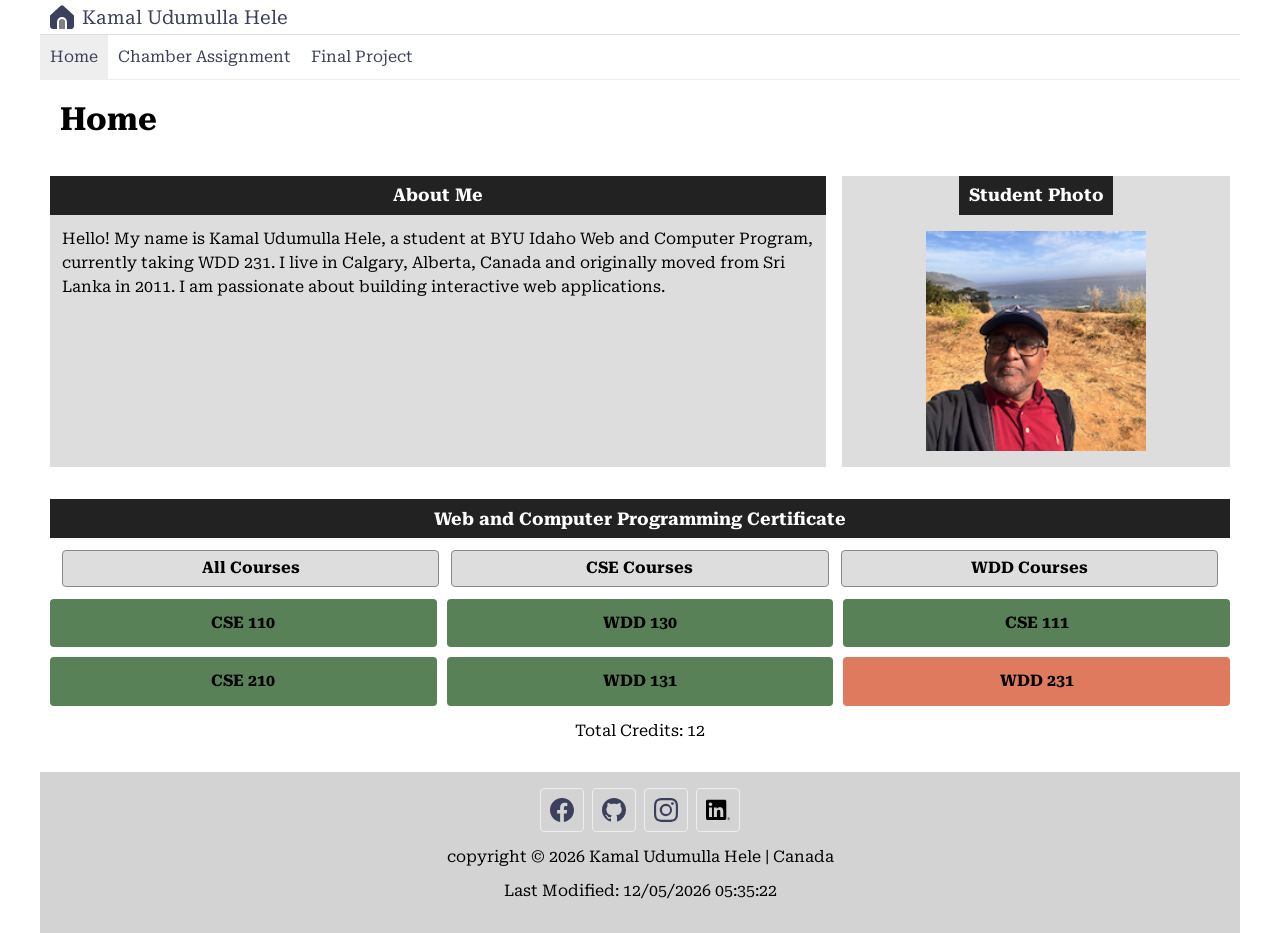
<file: index.html>
<!DOCTYPE html>
<html lang="en">

<head>
    <meta charset="UTF-8">
    <meta name="viewport" content="width=device-width, initial-scale=1.0">
    <title>Home Page | WDD 231: Web Frontend Development I | Kamal Udumulla Hele</title>
    <meta name="description" content="Web Frontend Development course by BYU Idaho student home page">
    <meta name="author" content="Kamal Udumulla Hele">
    <link rel="preconnect" href="https://fonts.googleapis.com">
    <link rel="preconnect" href="https://fonts.gstatic.com" crossorigin>
    <link
        href="https://fonts.googleapis.com/css2?family=Roboto+Serif:ital,opsz,wght@0,8..144,100..900;1,8..144,100..900&display=swap"
        rel="stylesheet">
    <link rel="icon" href="favicon-2.ico">
    <!--stylesheets here-->
    <link rel="stylesheet" href="styles/normalize.css">
    <link rel="stylesheet" href="styles/base.css">
    <link rel="stylesheet" href="styles/larger.css" media="(min-width: 38rem)">
    <script src="scripts/navigation.js" defer></script>
    <script type="module" src="scripts/course.js"></script>
</head>

<body>
    <header>
        <img src="images/logo.svg" alt="Kamal Udumulla Hele website logo" width="512" height="512" loading="lazy">
        <span>Kamal Udumulla Hele</span>
        <button id="nav-button" class="hamburger" aria-label="Toggle navigation" aria-expanded="false"></button>
    </header>
    <nav id="nav-bar" class="navigation">
        <ul>
            <li class="current"><a href="#" aria-current="page">Home</a></li>
            <li><a href="#">Chamber Assignment</a></li>
            <li><a href="#">Final Project</a></li>
        </ul>
    </nav>
    <main>
        <h1>Home</h1>
        <section class="about">
            <h2>About Me</h2>
            <p>Hello! My name is Kamal Udumulla Hele, a student at BYU Idaho Web and Computer Program, currently
                taking WDD 231. I live in Calgary, Alberta, Canada and originally moved from Sri Lanka in 2011. I am
                passionate about building interactive web applications.</p>
        </section>
        <section class="student-photo">
            <h2>Student Photo</h2>
            <img src="images/kamal.png" alt="Kamal Udumulla Hele">
        </section>
        <section id="certificate">
            <h2>Web and Computer Programming Certificate</h2>
            <div class="course-buttons">
                <button id="all">All Courses</button>
                <button id="cse">CSE Courses</button>
                <button id="wdd">WDD Courses</button>
            </div>

            <div class="courses"></div>
            <p id="totalCredits"></p>
        </section>
    </main>
    <footer>
        <div class="social">
            <a href="https://facebook.com/kamal.chandrakumara" target="_blank"><img src="images/facebook.svg"
                    alt="facebook profile" width="24" height="24"></a>
            <a href="https://github.com/Kamaludumullahele" target="_blank"><img src="images/github.svg"
                    alt="github profile" width="24" height="24"></a>
            <a href="https://www.instagram.ocm/kamal_udumullahele" target="_blank"><img src="images/instagram.svg"
                    alt="instagram profile" width="24" height="24"></a>
            <a href="https://www.linkedin.com/in/kamal-udumulla-hele-8156739b" target="_blank"><img
                    src="images/linkedin.svg" alt="linkedin profile" width="24" height="24"></a>

        </div>
        <p>copyright &copy; <span id="currentyear"></span> Kamal Udumulla Hele | Canada</p>
        <p id="lastModified"></p>
    </footer>
</body>

</html>
</file>
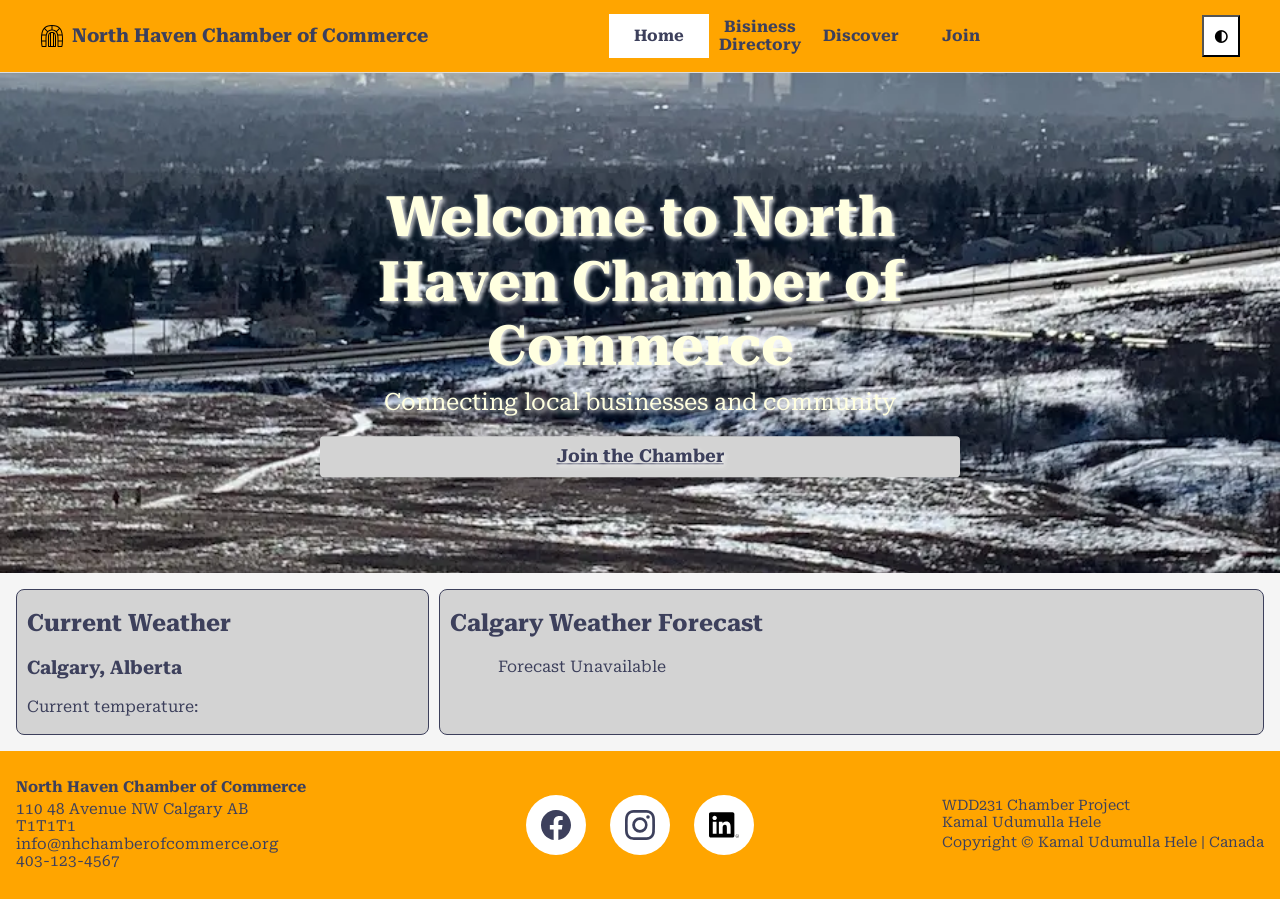
<file: chamber/index.html>
<!DOCTYPE html>
<html lang="en">

<head>
    <meta charset="UTF-8">
    <meta name="viewport" content="width=device-width, initial-scale=1.0">
    <title>Chamber Directory Page</title>
    <meta name="description"
        content="Browse the Chamber of Commerce business directory to find local businesses, services, and organisations serving our community.">
    <meta name="author" content="Kamal Udumulla Hele">
    <link rel="preconnect" href="https://fonts.googleapis.com">
    <link rel="preconnect" href="https://fonts.gstatic.com" crossorigin>
    <link rel="stylesheet"
        href="https://fonts.googleapis.com/css2?family=Roboto+Serif:ital,opsz,wght@0,8..144,100..900;1,8..144,100..900&display=swap">
    <link rel="shortcut icon" href="images/favicon.ico" type="image/x-icon">

    <meta property="og:type" content="website">
    <meta property="og:title" content="Chamber of Commerce Business Directory">
    <meta property="og:description" content="Discover local businesses, services, and organisations in our community.">
    <meta property="og:url" content="https://kamaludumullahele.github.io/wdd231/chamber/directory.html">
    <meta property="og:image"
        content="https://kamaludumullahele.github.io/wdd231/chamber/images/chamber-social-preview.png">

    <link rel="stylesheet" href="styles/normalize.css">
    <link rel="stylesheet" href="styles/small.css">
    <link rel="stylesheet" href="styles/larger.css">

    <script src="scripts/directory.js" defer></script>
    <script src="scripts/weather-page.js" defer></script>
</head>

<body>
    <header>
        <img class="chamber-logo" src="images/chamber-logo.svg" alt="chamber sign to represent chamber of commerce"
            width="100" height="100" fetchpriority="high">
        <span>North Haven Chamber of Commerce</span>
        <nav id="nav-bar" class="navigation">
            <ul>
                <li class="current"><a href="index.html" aria-current="page">Home</a></li>
                <li><a href="directory.html">Bisiness Directory</a></li>
                <li><a href="#">Discover</a></li>
                <li><a href="join.html">Join</a></li>
                <li class="extra"><a href="#">About</a></li>
                <li class="extra"><a href="#">Podcast</a></li>
                <li class="extra"><a href="#">Events</a></li>

            </ul>
        </nav>
        <button class="theme-button" aria-label="change theme">◐</button>
        <button id="menu-button" class="hamburger" aria-label="Toggle navigation" aria-expanded="false"
            aria-controls="nav-bar">&#9776;</button>
    </header>
    <main>
        <section class="hero">
            <img src="images/hero.webp" alt="picture of Nose Hill adjecent to North Haven community area"
                loading="lazy">
            <div class="hero-content">
                <h1>Welcome to North Haven Chamber of Commerce</h1>
                <p>Connecting local businesses and community</p>
                <a href="join.html" class="cta">Join the Chamber</a>
            </div>
        </section>
        <div class="weather-container">
            <section class="weather">
                <h2>Current Weather</h2>
                <h3>Calgary, Alberta</h3>
                <p>Current temperature: <br><span id="current-temp"></span></p>
                <figure id="weather-figure">
                    <img id="weather-icon" alt="" hidden>
                    <figcaption id="weather-caption"></figcaption>
                </figure>
            </section>

            <section class="forecast">
                <h2>Calgary Weather Forecast</h2>
                <div id="forecast">Loading forecast...</div>
            </section>
        </div>
    </main>

    <footer>
        <div class="footer-contact">
            <p><strong>North Haven Chamber of Commerce</strong></p>
            <p>110 48 Avenue NW Calgary AB<br>T1T1T1<br>info@nhchamberofcommerce.org<br>403-123-4567</p>
        </div>
        <div class="social">
            <a href="https://facebook.com" target="_blank"><img src="../images/facebook.svg" alt="facebook profile"
                    width="24" height="24"></a>
            <a href="https://www.instagram.com" target="_blank"><img src="../images/instagram.svg"
                    alt="instagram profile" width="24" height="24"></a>
            <a href="https://www.linkedin.com" target="_blank"><img src="../images/linkedin.svg" alt="linkedin profile"
                    width="24" height="24"></a>
        </div>
        <div class="footer-project">
            <p>WDD231 Chamber Project<br>Kamal Udumulla Hele</p>
            <p>Copyright &copy; <span id="currentyear"></span> Kamal Udumulla Hele | Canada</p>
            <p id="lastModified"></p>
        </div>
    </footer>

</body>

</html>
</file>
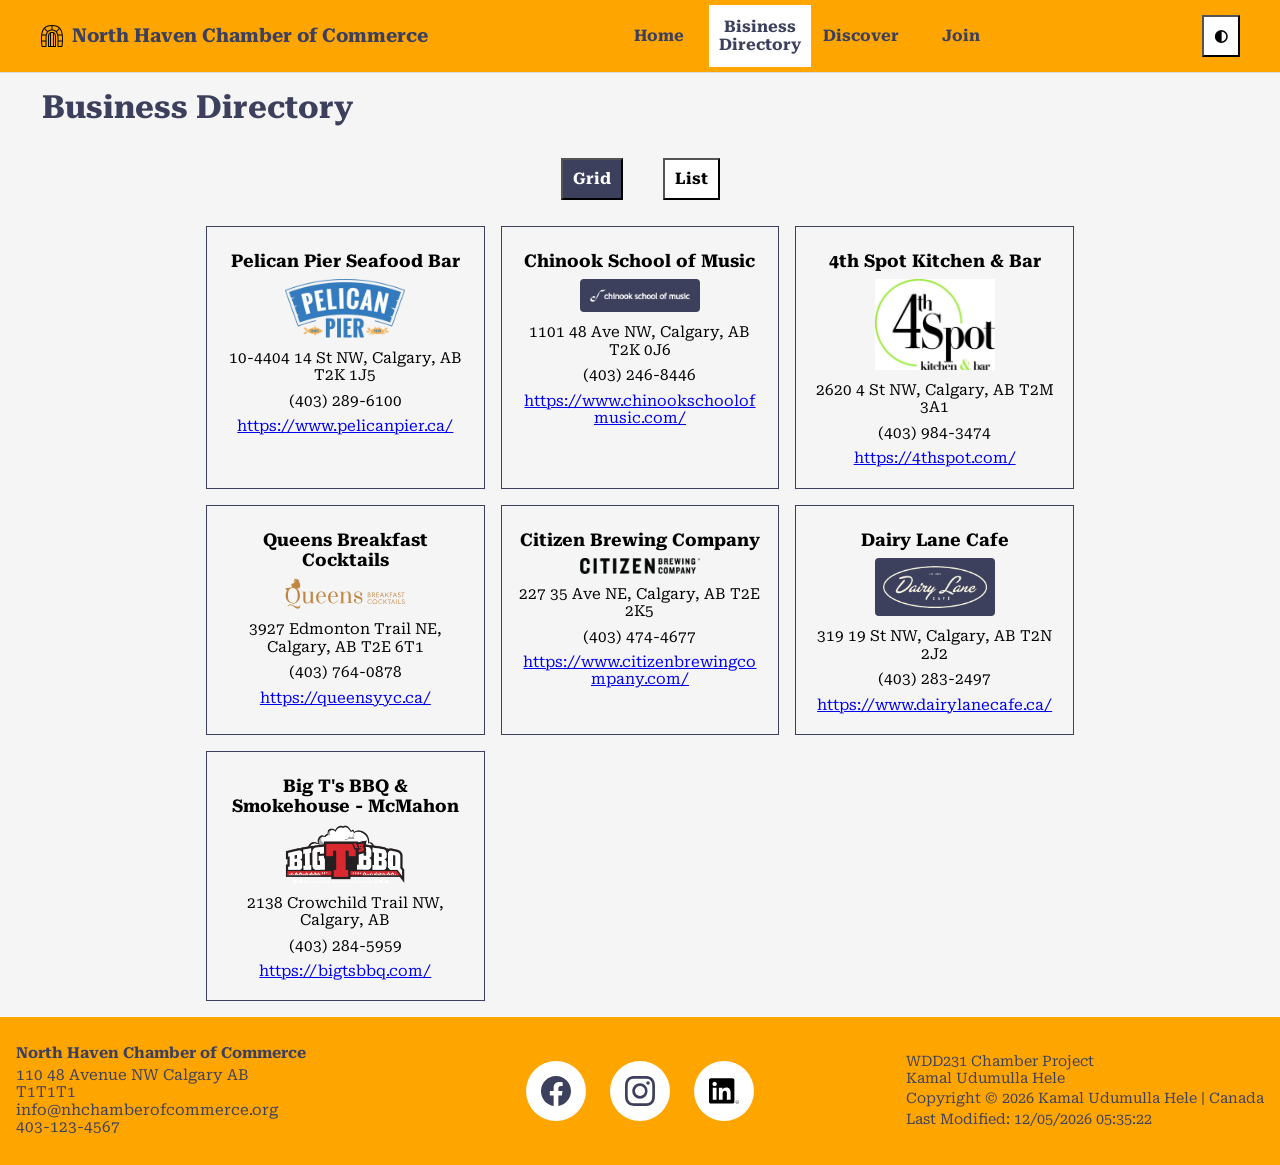
<file: chamber/directory.html>
<!DOCTYPE html>
<html lang="en">

<head>
    <meta charset="UTF-8">
    <meta name="viewport" content="width=device-width, initial-scale=1.0">
    <title>Chamber Directory Page</title>
    <meta name="description"
        content="Browse the Chamber of Commerce business directory to find local businesses, services, and organisations serving our community.">
    <meta name="author" content="Kamal Udumulla Hele">
    <link rel="preconnect" href="https://fonts.googleapis.com">
    <link rel="preconnect" href="https://fonts.gstatic.com" crossorigin>
    <link rel="stylesheet"
        href="https://fonts.googleapis.com/css2?family=Roboto+Serif:ital,opsz,wght@0,8..144,100..900;1,8..144,100..900&display=swap">
    <link rel="shortcut icon" href="images/favicon.ico" type="image/x-icon">

    <meta property="og:type" content="website">
    <meta property="og:title" content="Chamber of Commerce Business Directory">
    <meta property="og:description" content="Discover local businesses, services, and organisations in our community.">
    <meta property="og:url" content="https://kamaludumullahele.github.io/wdd231/chamber/directory.html">
    <meta property="og:image"
        content="https://kamaludumullahele.github.io/wdd231/chamber/images/chamber-social-preview.png">

    <link rel="stylesheet" href="styles/normalize.css">
    <link rel="stylesheet" href="styles/small.css">
    <link rel="stylesheet" href="styles/larger.css">

    <script src="scripts/directory.js" defer></script>
</head>

<body>
    <header>
        <img class="chamber-logo" src="images/chamber-logo.svg" alt="chamber sign to represent chamber of commerce"
            width="100" height="100" fetchpriority="high">
        <span>North Haven Chamber of Commerce</span>
        <nav id="nav-bar" class="navigation">
            <ul>
                <li><a href=index.html>Home</a></li>
                <li class="current"><a href="directory.html" aria-current="page">Bisiness Directory</a></li>
                <li><a href="#">Discover</a></li>
                <li><a href="#">Join</a></li>
                <li class="extra"><a href="#">About</a></li>
                <li class="extra"><a href="#">Podcast</a></li>
                <li class="extra"><a href="#">Events</a></li>

            </ul>
        </nav>
        <button class="theme-button" aria-label="change theme">◐</button>
        <button id="menu-button" class="hamburger" aria-label="Toggle navigation" aria-expanded="false"
            aria-controls="nav-bar">&#9776;</button>
    </header>
    <main>
        <h1>Business Directory</h1>
        <div id="businesses">
            <div id="card-buttons">
                <button id="gridButton" aria-pressed="true">Grid</button>
                <button id="listButton" aria-pressed="false">List</button>
            </div>
            <div id="business-cards" class="grid"></div>
        </div>
    </main>
    <footer>
        <div class="footer-contact">
            <p><strong>North Haven Chamber of Commerce</strong></p>
            <p>110 48 Avenue NW Calgary AB<br>T1T1T1<br>info@nhchamberofcommerce.org<br>403-123-4567</p>
        </div>
        <div class="social">
            <a href="https://facebook.com" target="_blank"><img src="../images/facebook.svg" alt="facebook profile"
                    width="24" height="24"></a>
            <a href="https://www.instagram.com" target="_blank"><img src="../images/instagram.svg"
                    alt="instagram profile" width="24" height="24"></a>
            <a href="https://www.linkedin.com" target="_blank"><img src="../images/linkedin.svg" alt="linkedin profile"
                    width="24" height="24"></a>
        </div>
        <div class="footer-project">
            <p>WDD231 Chamber Project<br>Kamal Udumulla Hele</p>
            <p>Copyright &copy; <span id="currentyear"></span> Kamal Udumulla Hele | Canada</p>
            <p id="lastModified"></p>
        </div>
    </footer>

</body>

</html>
</file>
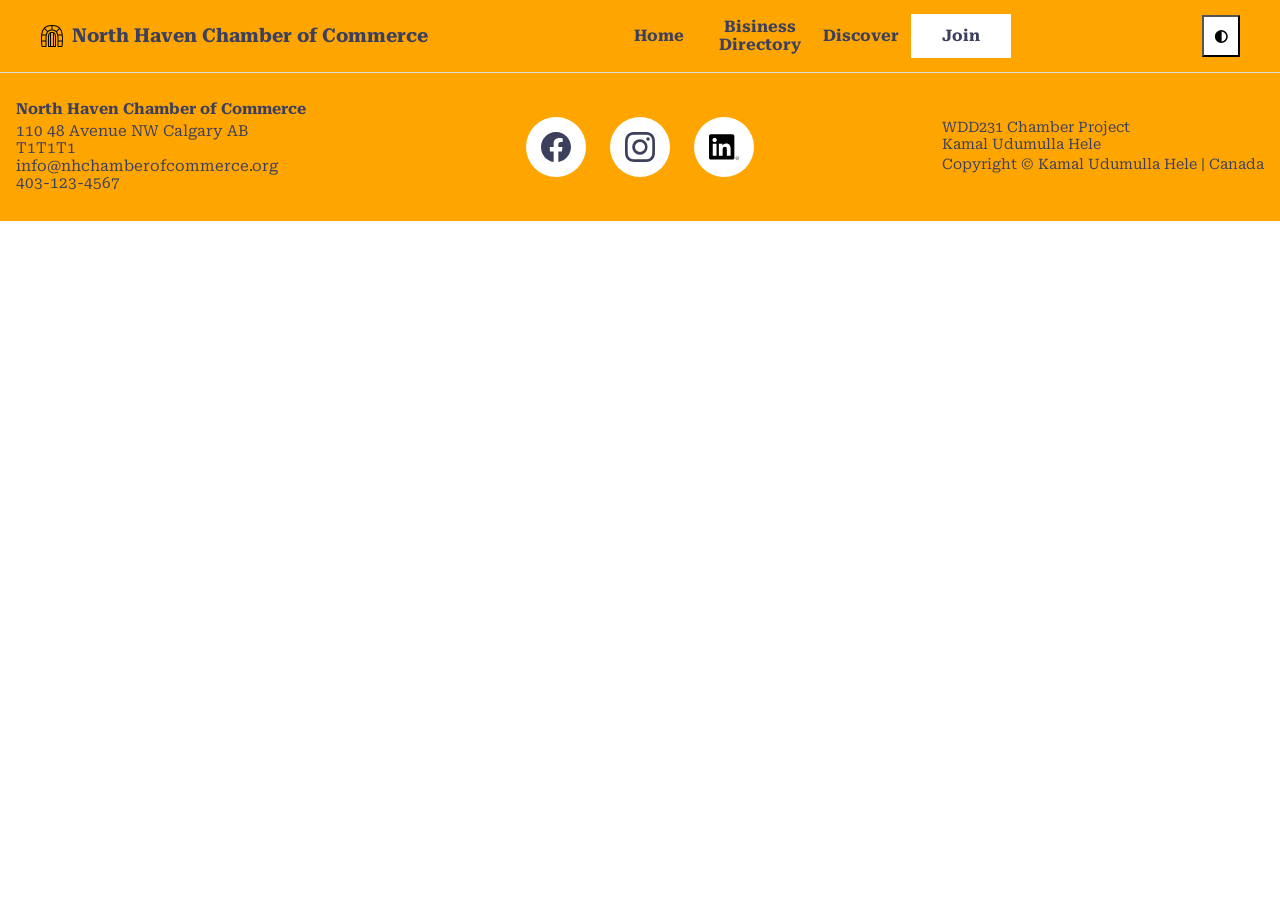
<file: chamber/join.html>
<!DOCTYPE html>
<html lang="en">

<head>
    <meta charset="UTF-8">
    <meta name="viewport" content="width=device-width, initial-scale=1.0">
    <title>Chamber Directory Page</title>
    <meta name="description"
        content="Browse the Chamber of Commerce business directory to find local businesses, services, and organisations serving our community.">
    <meta name="author" content="Kamal Udumulla Hele">
    <link rel="preconnect" href="https://fonts.googleapis.com">
    <link rel="preconnect" href="https://fonts.gstatic.com" crossorigin>
    <link rel="stylesheet"
        href="https://fonts.googleapis.com/css2?family=Roboto+Serif:ital,opsz,wght@0,8..144,100..900;1,8..144,100..900&display=swap">
    <link rel="shortcut icon" href="images/favicon.ico" type="image/x-icon">

    <meta property="og:type" content="website">
    <meta property="og:title" content="Chamber of Commerce Business Directory">
    <meta property="og:description" content="Discover local businesses, services, and organisations in our community.">
    <meta property="og:url" content="https://kamaludumullahele.github.io/wdd231/chamber/directory.html">
    <meta property="og:image"
        content="https://kamaludumullahele.github.io/wdd231/chamber/images/chamber-social-preview.png">

    <link rel="stylesheet" href="styles/normalize.css">
    <link rel="stylesheet" href="styles/small.css">
    <link rel="stylesheet" href="styles/larger.css">

    <script src="scripts/directory.js" defer></script>
</head>

<body>
    <header>
        <img class="chamber-logo" src="images/chamber-logo.svg" alt="chamber sign to represent chamber of commerce"
            width="100" height="100" fetchpriority="high">
        <span>North Haven Chamber of Commerce</span>
        <nav id="nav-bar" class="navigation">
            <ul>
                <li><a href="index.html" aria-current="page">Home</a></li>
                <li><a href="directory.html">Bisiness Directory</a></li>
                <li><a href="#">Discover</a></li>
                <li class="current"><a href="join.html">Join</a></li>
                <li class="extra"><a href="#">About</a></li>
                <li class="extra"><a href="#">Podcast</a></li>
                <li class="extra"><a href="#">Events</a></li>

            </ul>
        </nav>
        <button class="theme-button" aria-label="change theme">◐</button>
        <button id="menu-button" class="hamburger" aria-label="Toggle navigation" aria-expanded="false"
            aria-controls="nav-bar">&#9776;</button>
    </header>
    <main>

    </main>
    <footer>
        <div class="footer-contact">
            <p><strong>North Haven Chamber of Commerce</strong></p>
            <p>110 48 Avenue NW Calgary AB<br>T1T1T1<br>info@nhchamberofcommerce.org<br>403-123-4567</p>
        </div>
        <div class="social">
            <a href="https://facebook.com" target="_blank"><img src="../images/facebook.svg" alt="facebook profile"
                    width="24" height="24"></a>
            <a href="https://www.instagram.com" target="_blank"><img src="../images/instagram.svg"
                    alt="instagram profile" width="24" height="24"></a>
            <a href="https://www.linkedin.com" target="_blank"><img src="../images/linkedin.svg" alt="linkedin profile"
                    width="24" height="24"></a>
        </div>
        <div class="footer-project">
            <p>WDD231 Chamber Project<br>Kamal Udumulla Hele</p>
            <p>Copyright &copy; <span id="currentyear"></span> Kamal Udumulla Hele | Canada</p>
            <p id="lastModified"></p>
        </div>
    </footer>

</body>

</html>
</file>
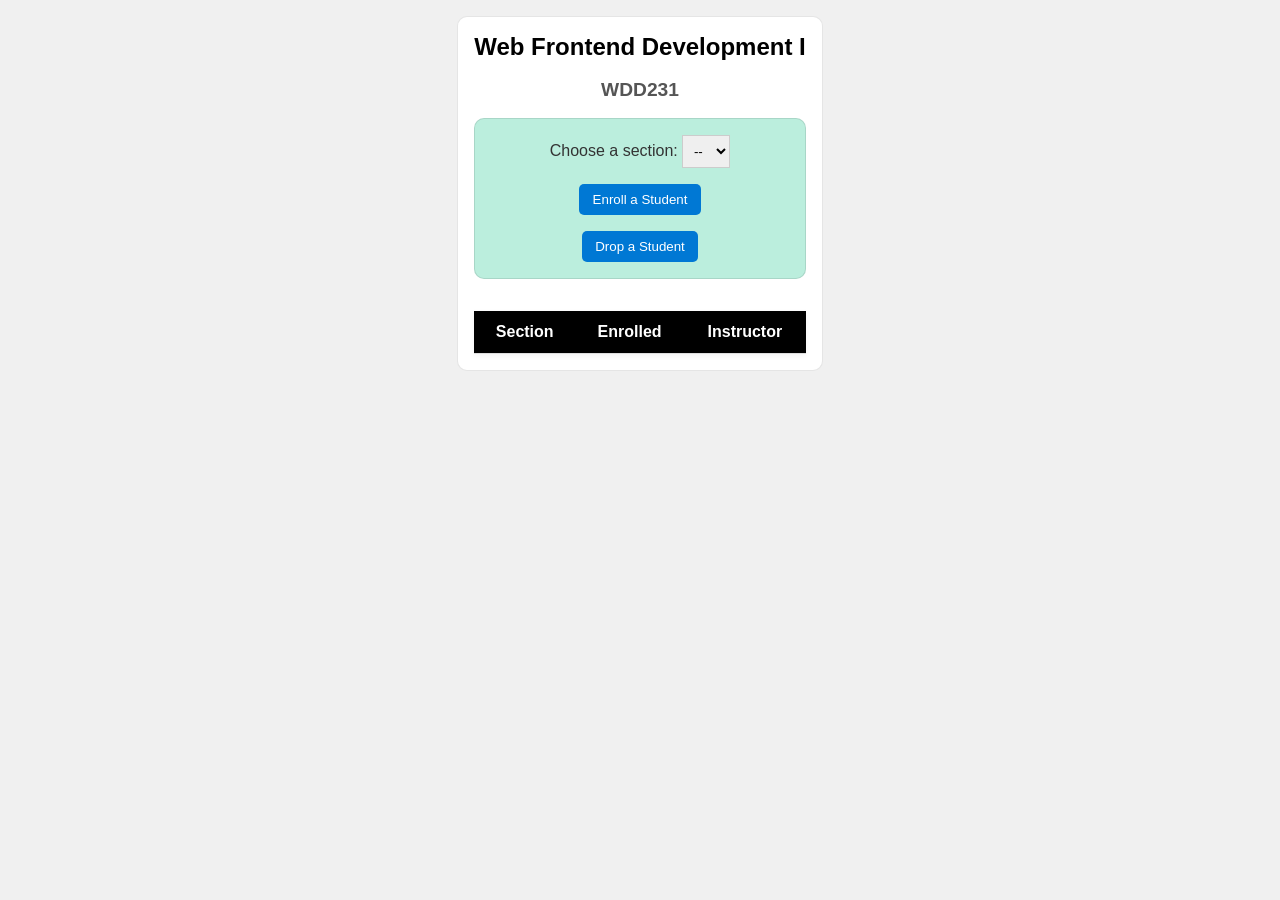
<file: week3/modules.html>
<!DOCTYPE html>
<html lang="en">

<head>
    <meta charset="UTF-8">
    <meta name="viewport" content="width=device-width, initial-scale=1.0">
    <title>Modules Example: Course and Sections</title>
    <link rel="stylesheet" href="styles/modules.css">
    <script type="module" src="scripts/modules.mjs"></script>
</head>

<body>
    <main>
        <h1 id="courseName"></h1>
        <h2 id="courseCode"></h2>

        <div id="enrollment">
            <label for="sectionNumber">Choose a section:</label>
            <select id="sectionNumber">
                <option value="0" disabled selected>--</option>
            </select>
            <button id="enrollStudent">Enroll a Student</button>
            <button id="dropStudent">Drop a Student</button>
        </div>

        <table>
            <thead>
                <tr>
                    <th>Section</th>
                    <th>Enrolled</th>
                    <th>Instructor</th>
                </tr>
            </thead>
            <tbody id="sections"></tbody>
        </table>
    </main>
</body>

</html>
</file>
<file: styles/base.css>
* {
    font-family: "Roboto Serif", sans-serif;
    box-sizing: border-box;

}


header {
    display: grid;
    grid-template-columns: 24px auto 44px;
    align-items: end;
    padding: 5px 0 5px 10px;
    border-bottom: solid 1px #ddd;
    column-gap: 8px;
}

header img {
    display: block;
    width: 100%;
    height: auto;
}

header span {
    font-size: 1.2rem;
    color: #3d405c;
}

.hamburger {
    border: none;
    background: none;
    color: #3d405c;
    cursor: pointer;
}

.hamburger::before {
    content: "\2630";
    font-size: 2.5rem;
}

.hamburger.show::before {
    content: "\00D7";
}

/************Navigation*******************/
.navigation {
    display: none;
}

.navigation.show {
    display: block;
}

.navigation ul {
    list-style-type: none;
    margin: 0;
    padding: 0;
}

.navigation a {
    display: block;
    padding: .8rem 10px;
    color: #3d405c;
    text-decoration: none;
    border-bottom: solid 1px #ddd;
}

.navigation li.current {
    background-color: #eee;
}

.navigation a:hover {
    background-color: #f4f1de;
}

h1 {
    margin-left: 10px;
}

main {
    padding: 0 10px;
}

main section {
    margin-bottom: 1rem;
}

main section h2 {
    margin: 0;
    padding: 0.6rem;
    background-color: #222;
    color: #fff;
    font-size: 1.1rem;
}

.about,
.student-photo {
    background-color: #ddd;
}

.about p {
    margin: 0;
    padding: 0.75rem;
    line-height: 1.5;
}

.student-photo {
    display: flex;
    flex-direction: column;
    align-items: center;
    gap: 1rem;
    padding-bottom: 1rem;
}

.student-photo img {
    display: block;
    width: min(220px, 80%);
    aspect-ratio: 1;
    object-fit: cover;
}

/*********footer****************************/
footer {
    background-color: lightgray;
    padding: 1rem 10px;
    text-align: center;
}

.social {
    display: flex;
    justify-content: center;
    column-gap: 8px;
}

.social a {
    display: flex;
    justify-content: center;
    align-items: center;
    width: 44px;
    height: 44px;
    border: #eee solid 1px;
    border-radius: 4px;
}

/*************Course**************************/
.courses {
    display: grid;
    gap: 10px;
}

.courses div {
    padding: 15px;
    text-align: center;
    border-radius: 4px;
    font-weight: bold;
}

h2 {
    text-align: center;
}

.course-buttons {
    display:grid ;
    grid-template-columns: repeat(3,1fr);
    gap: 0.75rem;
    padding: 0.75rem;
}

.course-buttons button {
    padding: 0.5rem;
    border: 1px solid #888;
    border-radius: 4px;
    background-color: #ddd;
    font-weight: bold;
    cursor: pointer;
}

#certificate #totalCredits {
    text-align: center;
}

.completed {
    background-color: #588157;
}
.not-completed {
    background-color: #e07a5f;
}

:root {
    --primary: #3d405b;
    --secondary: #e07a5f;
    --background: #f4f1de;
    --light: #ffffff;
    --text: #2b2d42;
    --completed: #588157;
}
</file>
<file: styles/larger.css>
@media only screen and (min-width: 38rem) {

   header,
   main,
   nav,
   footer {
      max-width: 1200px;
      margin: 0 auto;
   }

   header {
      grid-template-columns: 24px auto;
   }

   .hamburger {
      display: none;
   }

   .navigation {
      display: block;
      border-bottom: solid 1px #eee;
   }

   .navigation ul {
      display: flex;
   }

   .navigation a {
      border: none;
   }

   main {
      display: grid;
      grid-template-columns: 2fr 1fr;
      gap: 1rem;
   }

   main > h1,
   #certificate {
      grid-column: 1 / -1;
   }

   .about,
   .student-photo {
      min-height: 18rem;
   }

   .courses,
   .course-buttons {
      grid-template-columns: repeat(3, 1fr);
   }
}
</file>
<file: chamber/styles/small.css>
* {
    font-family: "Roboto Serif", sans-serif;
    box-sizing: border-box;
}

.chamber-logo {
    width: 24px;
    height: 24px;
}

header {
    display: grid;
    grid-template-columns: 24px minmax(0, 1fr) auto auto;
    align-items: center;
    gap: 8px;
    padding: 5px 10px;
    border-bottom: solid 1px #ddd;
    background-color: orange;
    color: #3d405c;
    font-weight: bold;
}

header .navigation {
    grid-column: 1 / -1;
    grid-row: 2;
}

header .theme-button,
header .hamburger {
    grid-row: 1;
}

header .theme-button {
    grid-column: 3;
}

header .hamburger {
    grid-column: 4;
}

header img {
    display: block;
    width: 100%;
    height: auto;
}

header span {
    font-size: 1.2rem;
    color: #3d405c;
}

/*********** Navigation *********************/
.navigation {
    display: none;
}

.navigation.show {
    display: block;
}

.navigation ul {
    display: flex;
    flex-direction: column;
    justify-content: flex-end;
    flex-wrap: wrap;
    list-style: none;
    margin: 0;
    padding: 0;
}

.navigation a {
    display: block;
    padding: .8rem 10px;
    color: #3d405c;
    text-decoration: none;
}

.navigation li.current {
    background-color: white;
}

.navigation a:hover {
    background-color: white;
}

/***************Main*****************************/
main {
    background-color: whitesmoke;
    margin: 0;
}

main h1 {
    color: #3d405c;
    margin-top: 0;
    padding-top: 1rem;
}

/*****************Footer***********************/
footer {
    display: grid;
    grid-template-columns: 1fr;
    align-items: center;
    gap: 1.5rem;
    background-color: orange;
    color: #3d405c;
    padding: 1.5rem 1rem;
    text-align: center;
}

.footer-contact,
.footer-project {
    justify-self: center;
    text-align: center;
}

.footer-contact p,
.footer-project p {
    margin: 0.25rem 0;
    font-size: 0.95rem;
}

.footer-project p {
    font-size: 0.9rem;
}

.social {
    display: flex;
    justify-content: center;
    gap: 1.5rem;
}

.social a {
    display: flex;
    justify-content: center;
    align-items: center;
    width: 60px;
    height: 60px;
    background-color: white;
    border-radius: 50%;
}

.social a img {
    width: 30px;
    height: 30px;
}

#card-buttons {
    display: flex;
    flex-direction: row;
    justify-content: center;
    gap: 40px;
    padding: 10px;
}

button {
    font-weight: bold;
    background-color: white;
    padding: 10px;
}

#business-cards section {
    border: 1px solid #3d405c;
    padding: 1rem;
}

#business-cards.grid {
    display: grid;
    grid-template-columns: minmax(0, 1fr);
    gap: 1rem;
    max-width: 900px;
    margin: 0 auto;
    padding: 1rem;
    text-align: center;
}

#business-cards.grid section {
    display: flex;
    flex-direction: column;
    align-items: center;
    justify-content: flex-start;
}

#business-cards.grid img {
    max-width: 100%;
    height: auto;
    margin-bottom: 0.5rem;
}

#business-cards.grid h2 {
    margin: 0.5rem 0;
    font-size: 1.1rem;
}

#business-cards.grid p,
#business-cards.grid a {
    margin: 0.25rem 0;
    font-size: 0.95rem;
}

#business-cards.grid img[src$="chinook-school-of-music.png"],
#business-cards.grid img[src$="dairy-lane-cafe.png"] {
    background-color: #3d405c;
    padding: 0.5rem;
    border-radius: 4px;
}

#business-cards.list section {
    display: grid;
    grid-template-columns: repeat(4, 1.5fr);
    gap: 1rem;
    align-items: center;
    padding: 1rem;
    border-bottom: 1px solid lightgrey;
}

#business-cards.list section:nth-child(even) {
    background-color: white;
}

#business-cards.list section:nth-child(odd) {
    background-color: lightgray;
}

#business-cards.list img {
    display: none;
}

#business-cards.list h2 {
    grid-column: 1;
    margin: 0;
    font-size: 1rem;
    font-weight: 600;
}

#business-cards.list p:nth-of-type(1) {
    grid-column: 2;
    margin: 0;
    font-size: 0.95rem;
}

#business-cards.list p:nth-of-type(2) {
    grid-column: 3;
    margin: 0;
    font-size: 0.95rem;
}

#business-cards.list a {
    grid-column: 4;
    margin: 0;
    color: #0066cc;
    text-decoration: none;
    font-size: 0.95rem;
}

#business-cards.list a:hover {
    text-decoration: underline;
}

#business-cards a {
    min-width: 0;
    overflow-wrap: anywhere;
}

#card-buttons button[aria-pressed="true"] {
    background-color: #3d405c;
    color: white;
}

.hero {
    position: relative;
    width: 100%;
    height: 300px;
    overflow: hidden;
}

.hero img {
    width: 100%;
    height: 100%;
    object-fit: cover;
    display: block;
}

.hero-content {
    position: absolute;
    top: 50%;
    left: 50%;
    transform: translate(-50%, -50%);
    text-align: center;
    z-index: 1;
    text-shadow: 2px 2px 4px whitesmoke;

}

.hero-content h1 {
    font-size: 2.5rem;
    margin: 0;
    color: lightyellow;
}

.hero-content p {
    font-size: 1.25rem;
    margin: 10px 0 0 0;
    color: lightyellow;
}

.cta {
    display: block;
    background-color: lightgray;
    padding: 10px;
    color: #3d405c;
    font-size: large;
    font-weight: bold;
    border-radius: 4px;
    text-align: center;
    margin-top: 20px;
}

.weather-container {
    display: grid;
    gap: 10px;
    padding: 1rem;
    color: #3d405c;
    grid-template-columns: 1fr 2fr;
}

.weather,
.forecast {
    display: block;
    background-color: lightgray;
    padding-left: 10px;
    border-radius: 8px;
    border: 1px solid;
}

#current-temp {
    display: block;
    text-align: center;
    font-size: 3rem;
}

#weather-figure {
    display: block;
    text-align: center;
    text-transform: capitalize;
    font-weight: 600;
    font-size: large;
}

#forecast {
    display: grid;
    grid-template-columns: repeat(3, minmax(0, 1fr));
    gap: 10px;
    text-align: center;
    text-transform: capitalize;
}

#forecast p {
    display: flex;
    flex-direction: column;
    align-items: center;
    font-weight: 500;
    font-size: 1rem;
}

#forecast span {
    font-size: 1.5rem;
    padding: 10px;
    text-align: center;
    margin-top: 10px;
    border-radius: 5px;
}

#forecast img {
    display: grid;
    max-width: 100%;
    border: #3d405c;
}

#forecast .forecast-description {
    font-size: 1rem;
}
</file>
<file: chamber/styles/larger.css>
@media only screen and (min-width: 38rem) {

    header,
    main,
    nav,
    footer {
        margin: 0 auto;
    }

    header {
        align-items: center;
        grid-template-columns: 24px auto 1fr;
        padding: 5px max(10px, calc((100% - 1200px) / 2));
    }

    header .navigation {
        grid-column: 3;
        grid-row: 1;
    }

    .navigation {
        display: block;
    }

    .navigation ul {
        display: flex;
        flex-direction: row;
        flex-wrap: nowrap;
        align-items: center;
        justify-content: flex-end;
    }

    .navigation li {
        flex: 1;
        text-align: center;
    }

    .navigation a {
        display: block;
        width: 100%;
    }

    .navigation li.extra {
        display: none;
    }

    button.theme-button {
        display: flex;
        grid-column: 4;
        grid-row: 1;
        margin-left: 10px;
    }

    #menu-button {
        display: none;
    }

    h1 {
        margin-left: 42px;
    }

    #business-cards.grid {
        grid-template-columns: repeat(3, minmax(0, 1fr));
    }

    #business-cards.grid section {
        width: 100%;
    }

    #business-cards.list section {
        grid-template-columns: 1.2fr 1.8fr 1fr 1.3fr;
    }

    footer {
        grid-template-columns: 1fr auto 1fr;
        text-align: left;
    }

    .footer-contact {
        justify-self: start;
        text-align: left;
    }

    .footer-project {
        justify-self: end;
        text-align: left;
    }

    .hero {
        height: 500px;
    }

    .hero-content h1 {
        font-size: 3.5rem;
    }

    .hero-content p {
        font-size: 1.5rem;
    }
    .weather-container {
        grid-template-columns: 1fr 2fr;
    }
}
</file>
<file: week3/styles/modules.css>
* {
    margin: 0;
    padding: 0;
    box-sizing: border-box;
}

body {
    font-family: Arial, sans-serif;
    background-color: #f0f0f0;
}

main {
    padding: 1rem;
    background-color: #fff;
    color: #333;
    width: fit-content;
    margin: 1rem auto;
    border: 1px solid rgb(0 0 0 / 10%);
    border-radius: 10px;
}

h1 {
    font-size: 1.5rem;
    color: #000;
}

h2 {
    font-size: 1.2rem;
    color: #555;
}

h1,
h2 {
    text-align: center;
    ;
    margin-bottom: 1.1rem;
}

form p {
    margin: .5rem;
    font-weight: bold;
}

#enrollment {
    padding: 1rem 1rem 0 1rem;
    border: 1px solid rgb(0 0 0 / 10%);
    border-radius: 10px;
    background-color: #bed;
    text-align: center;
}

select {
    padding: 0.5em;
    border: 1px solid #ccc;
    width: 3rem;
}

button {
    display: block;
    margin: 1rem auto;
    padding: 0.6em 1em;
    border: none;
    border-radius: 5px;
    background-color: #0078d4;
    color: white;
    cursor: pointer;
}

button:hover {
    background-color: #005fa3;
}

table {
    margin-top: 2rem;
    width: 100%;
    border-collapse: collapse;
    background-color: white;
    box-shadow: 0 2px 6px rgb(0 0 0 / 5%);
}

th,
td {
    padding: 0.75rem;
    text-align: center;
    border-bottom: 1px solid #ddd;
}

th {
    background-color: #000;
    color: white;
    font-weight: bold;
}

tr:hover {
    background-color: #bbb;
}
</file>
